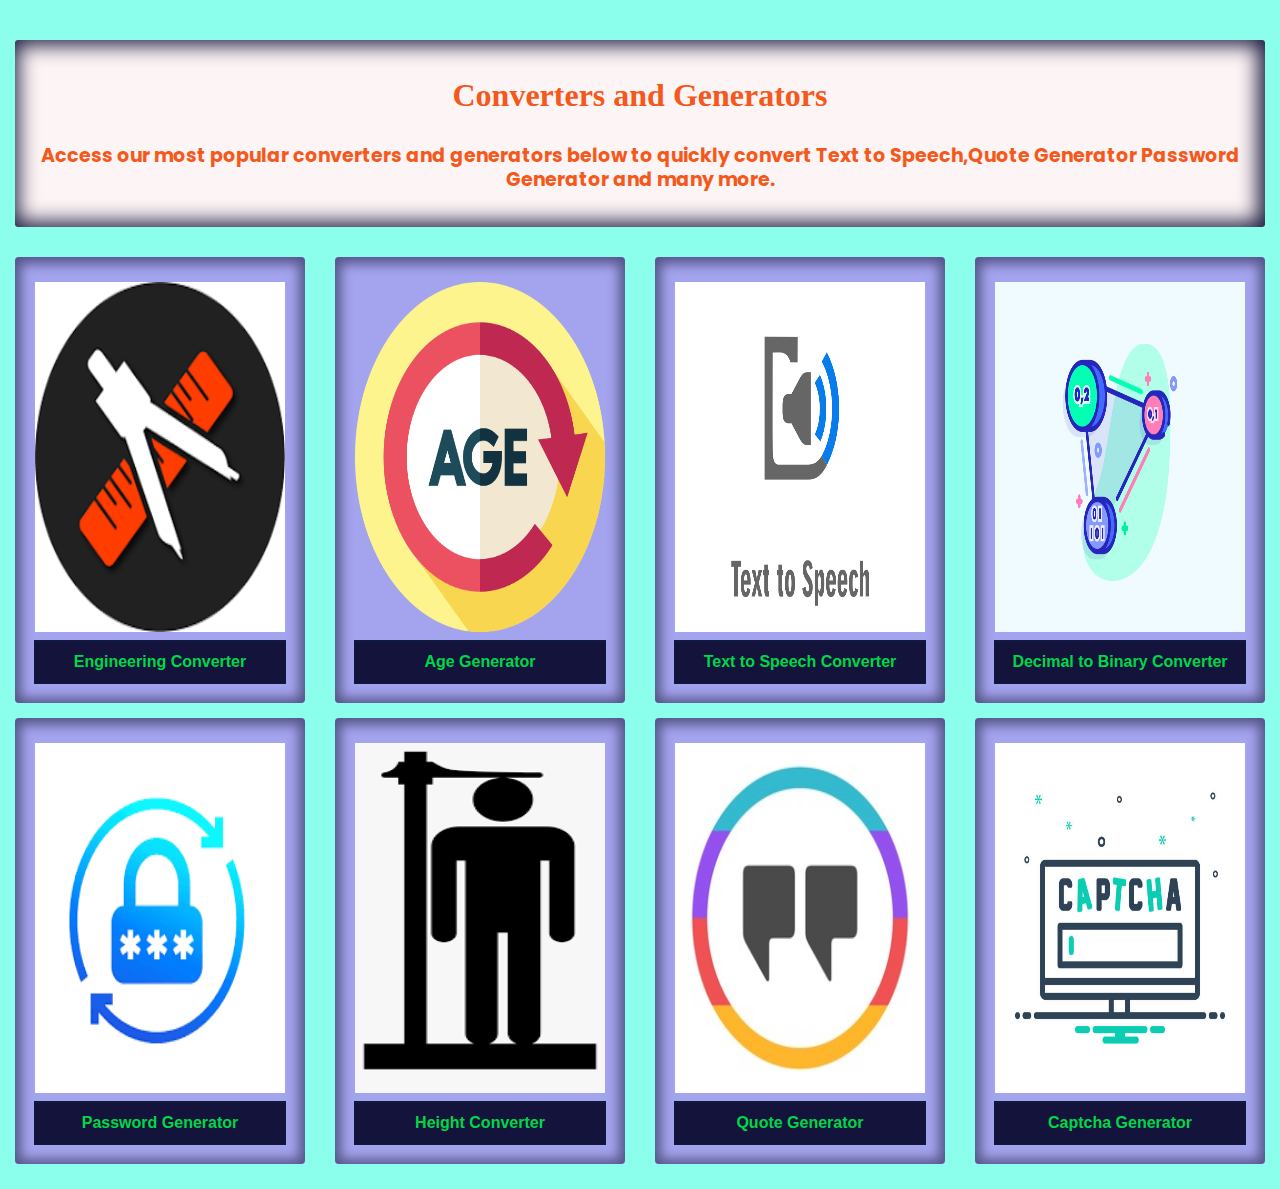
<file: index.html>
<!DOCTYPE html>
<html lang="en">
<head>
    <meta charset="UTF-8">
    <meta http-equiv="X-UA-Compatible" content="IE=edge">
    <meta name="viewport" content="width=device-width, initial-scale=1.0">
    <link rel="stylesheet" href="index.css">
    <link rel="stylesheet" href="./css_files/resume_templete_images.css" />
    <link rel="stylesheet" href="./css_files/style.css" />
  </head>
  <style>
    .n_cp img {
      height: 60px;
      width: 60px;
    }
  </style>
    <title>C and G</title>
</head>
<body>
    <!-- front_page  -->
    
  
      <!-- converter-generator selection  -->
      <section class="slideshow-container" id="Resume_img">
        <div class="mySlides_info">
          <h3>Converters and Generators</h3>
          <p class="myPara_info">
           Access our most popular converters and generators below to quickly convert Text to Speech,Quote Generator
            Password Generator and many more.
          </p>
        </div>
        <div class="mySlides">
            <div class="imagee">
              <img
                class="res_img"
                src="./images/engineeringpic1.png"
                id="r_img_01"
                target="_blank"
              />
              <button
                onclick="location.href = 'conv1.html'"
                id="r_img_btn_01"
                class="cl_h"
              >
                Engineering Converter
              </button>
            </div>
          </div>
          <div class="mySlides">
            <div class="imagee">
              <img
                class="res_img"
                src="./images/agepic.png"
                id="r_img_02"
               
              />
              <button
               
                class="cl_h"
                target="_blank"
                id="r_img_btn_02"
                onclick="location.href = 'conv2.html'"
              >
                Age Generator
              </button>
            </div>
          </div>
          <div class="mySlides">
            <div class="imagee">
              <img
                class="res_img"
                src="./images/textspeechpic.png"
                id="r_img_03"
              />
              <button
                onclick="location.href = 'conv3.html'"
                class="cl_h"
                id="r_img_btn_03"
                target="_blank"
              >
                Text to Speech Converter
              </button>
            </div>
          </div>
          <div class="mySlides">
            <div class="imagee">
              <img
                class="res_img"
                src="./images/decimalbinarypic.png"
                id="r_img_04"
              />
              <button
                class="cl_h"
                onclick="location.href = './conv4.html'"
              >
                Decimal to Binary Converter
              </button>
            </div>
          </div>
          <div class="mySlides">
            <div class="imagee">
              <img
                class="res_img"
                src="./images/passwordpic.png"
                id="r_img_04"
              />
              <button
                class="cl_h"
                onclick="location.href = './conv5.html'"
              >
                Password Generator
              </button>
            </div>
          </div>
          <div class="mySlides">
            <div class="imagee">
              <img
                class="res_img"
                src="./images/heightpic.png"
                id="r_img_04"
              />
              <button
                class="cl_h"
                onclick="location.href = './conv6.html'"
              >
                Height Converter
              </button>
            </div>
          </div>
          <div class="mySlides">
            <div class="imagee">
              <img
                class="res_img"
                src="./images/quotepic.jpg"
                id="r_img_04"
              />
              <button
                class="cl_h"
                onclick="location.href = './conv7.html'"
              >
                Quote Generator
              </button>
            </div>
          </div>
          <div class="mySlides">
            <div class="imagee">
              <img
                class="res_img"
                src="./images/captchapic.jpg"
                id="r_img_04"
              />
              <button
                class="cl_h"
                onclick="location.href = './conv8.html'"
              >
                Captcha Generator
              </button>
            </div>
          </div>
         
            
      </section>
</body>
<script src="./index.js"></script>
</html>
</file>
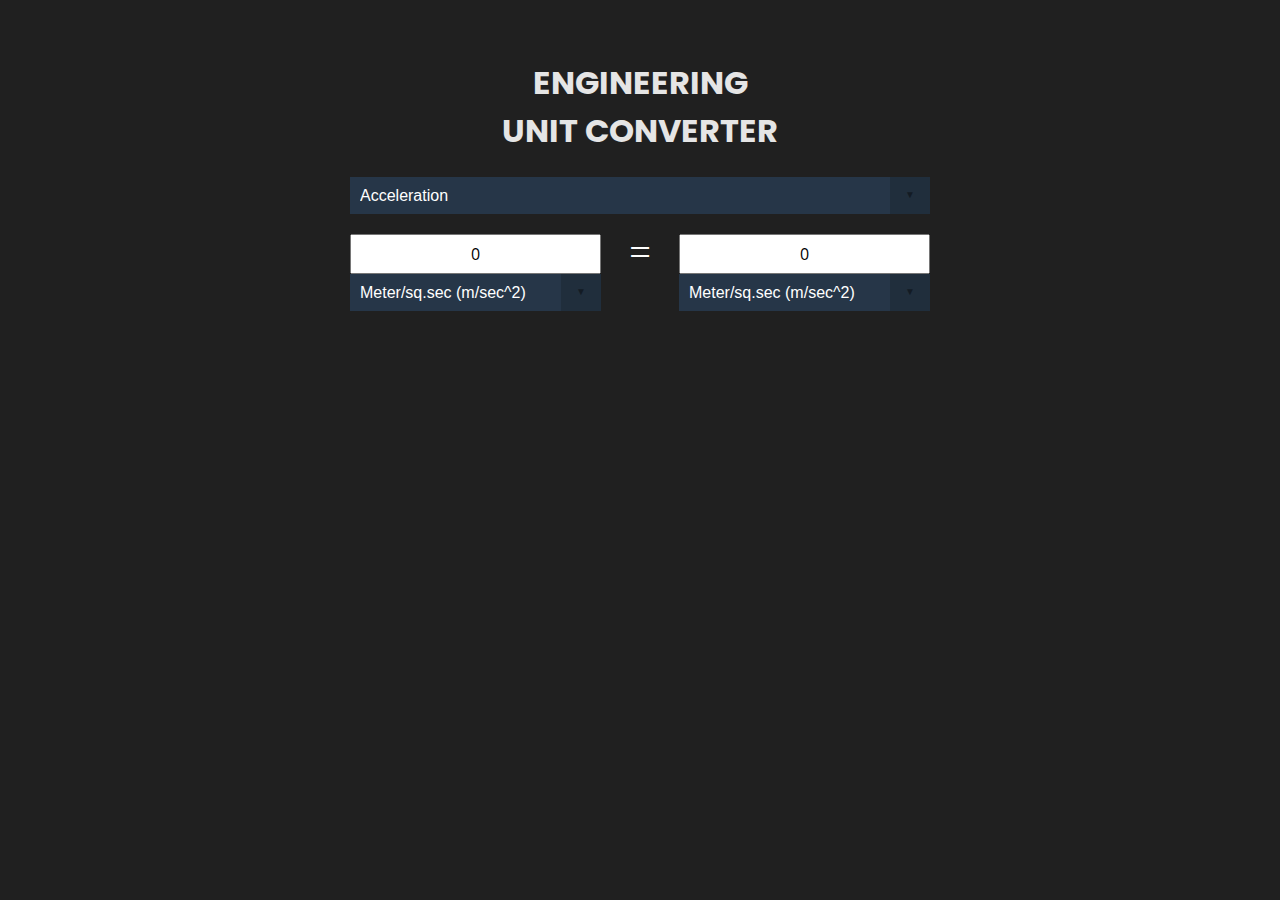
<file: conv1.html>
<!DOCTYPE html>
<html lang="en">
<head>
    <meta charset="UTF-8">
    <meta http-equiv="X-UA-Compatible" content="IE=edge">
    <meta name="viewport" content="width=device-width, initial-scale=1.0">
    <link rel="stylesheet" href="conv1.css">
    <link href="https://fonts.googleapis.com/css?family=Open+Sans:800|Poppins:700" rel="stylesheet">
</head>
<body>
<div class="converter-wrapper">
  <h1>ENGINEERING <br>UNIT CONVERTER</h1>

  <form name="property_form">
    <span>
      <select class="select-property" name="the_menu" size=1 onChange="UpdateUnitMenu(this, document.form_A.unit_menu); UpdateUnitMenu(this, document.form_B.unit_menu)">
      </select>
    </span>
  </form>

  <div class="converter-side-a">
    <form name="form_A" onSubmit="return false">
      <input type="text" class="numbersonly" name="unit_input" maxlength="20" value="0" onKeyUp="CalculateUnit(document.form_A, document.form_B)">
      <span>
        <select name="unit_menu" onChange="CalculateUnit(document.form_B, document.form_A)">
        </select>
      </span>
    </form>
  </div> <!-- /converter-side-a -->
  
 <div class="converter-equals">
   <p>=</p>
 </div> <!-- /converter-side-a -->

  <div class="converter-side-b">
    <form name="form_B" onSubmit="return false">
      <input type="text" class="numbersonly" name="unit_input" maxlength="20" value="0" onkeyup="CalculateUnit(document.form_B, document.form_A)">
      <span>
        <select name="unit_menu" onChange="CalculateUnit(document.form_A, document.form_B)">
        </select>
      </span>
    </form>
  </div> <!-- /converter-side-b -->
</div><!-- /converter-wrapper -->
</body>
<script src="conv1.js"></script>
</html>
</file>
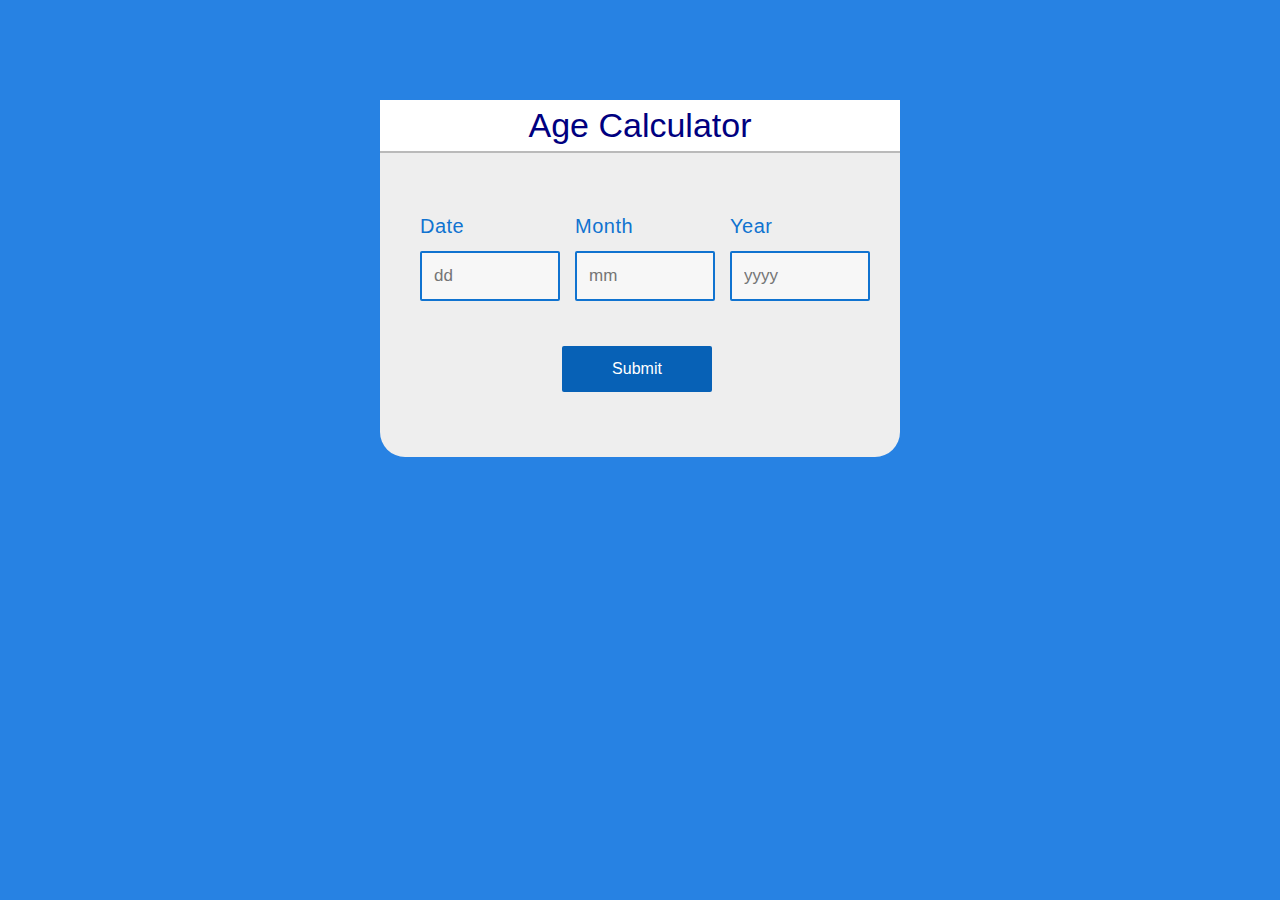
<file: conv2.html>
<!DOCTYPE html>
<html lang="en">
<head>
    <meta charset="UTF-8">
    <meta http-equiv="X-UA-Compatible" content="IE=edge">
    <meta name="viewport" content="width=device-width, initial-scale=1.0">
    <link rel="stylesheet" href="conv2.css">
    <title>Document</title>
</head>



<body>
    <div class="container">
        <form>
            <div class="base">
                <div class="enter"><h4>Age Calculator</h4></div>
                <div class="block">
                    <p class="title">Date</p>
                    <input
                        type="text"
                        name="date"
                        id="date"
                        placeholder="dd"
                        required="required"
                        minlength="1"
                        maxlength="2"
                    />
                </div>
                <div class="block">
                    <p class="title">Month</p>
                    <input
                        type="text"
                        name="month"
                        id="month"
                        placeholder="mm"
                        required="required"
                        minlength="1"
                        maxlength="2"
                    />
                </div>
                <div class="block">
                    <p class="title">Year</p>
                    <input
                        type="text"
                        name="year"
                        id="year"
                        placeholder="yyyy"
                        required="required"
                        minlength="4"
                        maxlength="4"
                    />
                </div>
            </div>
            <div class="base">
                <div class="enter">
                    <input
                        type="button"
                        name="submit"
                        value="Submit"
                        onclick="age()"
                    />
                </div>
            </div>
            <div id="age"></div>
        </form>
    </div>
</body>
<script src="conv2.js"></script>
</html>
</file>
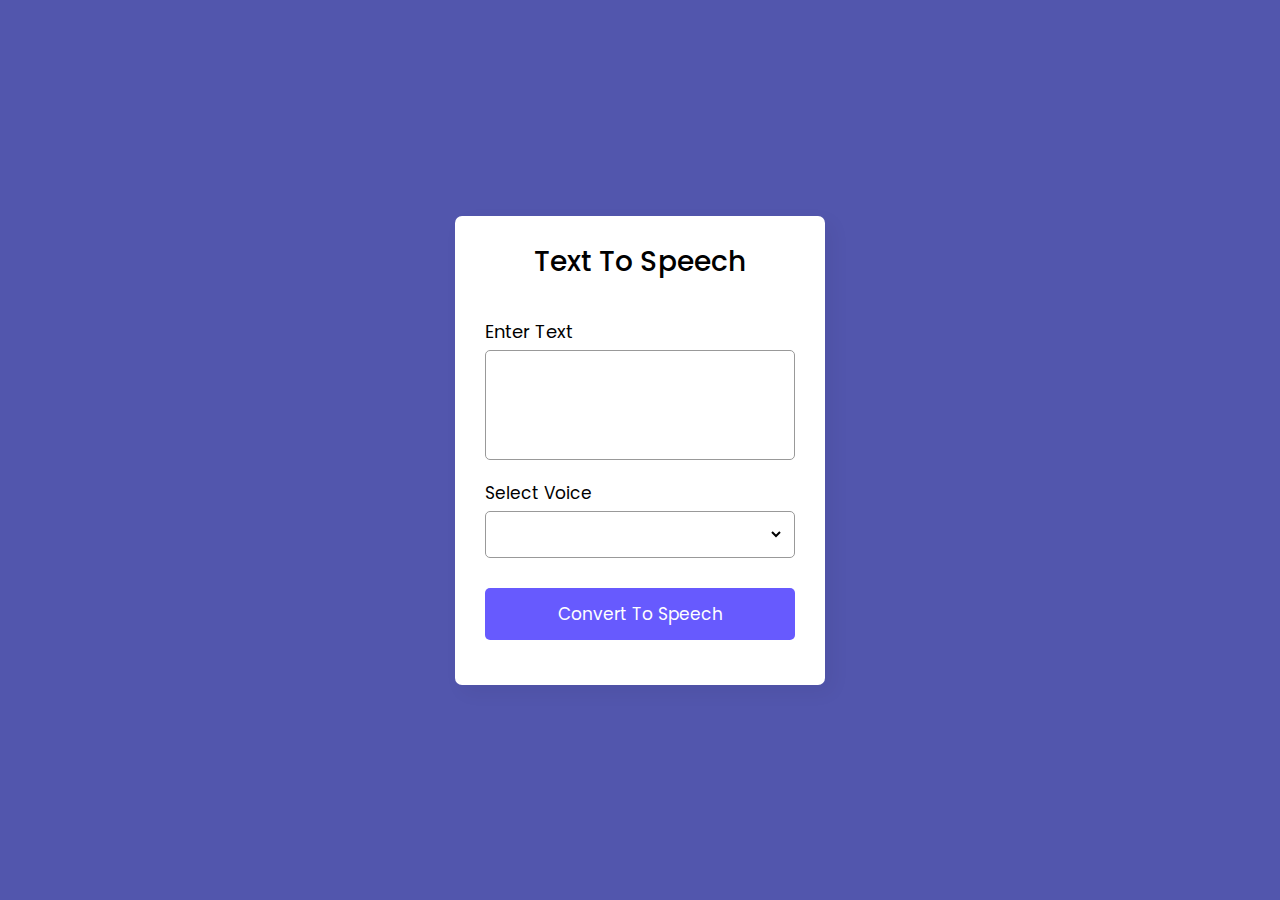
<file: conv3.html>
<!DOCTYPE html>
<!-- Coding By CodingNepal - youtube.com/codingnepal -->
<html lang="en" dir="ltr">
<head>
<meta charset="utf-8"> 
<title>Text To Speech in JavaScript | CodingNepal</title>
<link rel="stylesheet" href="conv3.css">
<meta name="viewport" content="width=device-width, initial-scale=1.0">
</head>
<body>
<div class="wrapper">
<header>Text To Speech</header>
<form action="#">
<div class="row">
<label>Enter Text</label>
<textarea></textarea>
</div>
<div class="row">
<label>Select Voice</label>
<div class="outer">
<select></select>
</div>
</div>
<button>Convert To Speech</button>
</form>
</div>
<script src="conv3.js"></script>
</body>

</html>
</file>
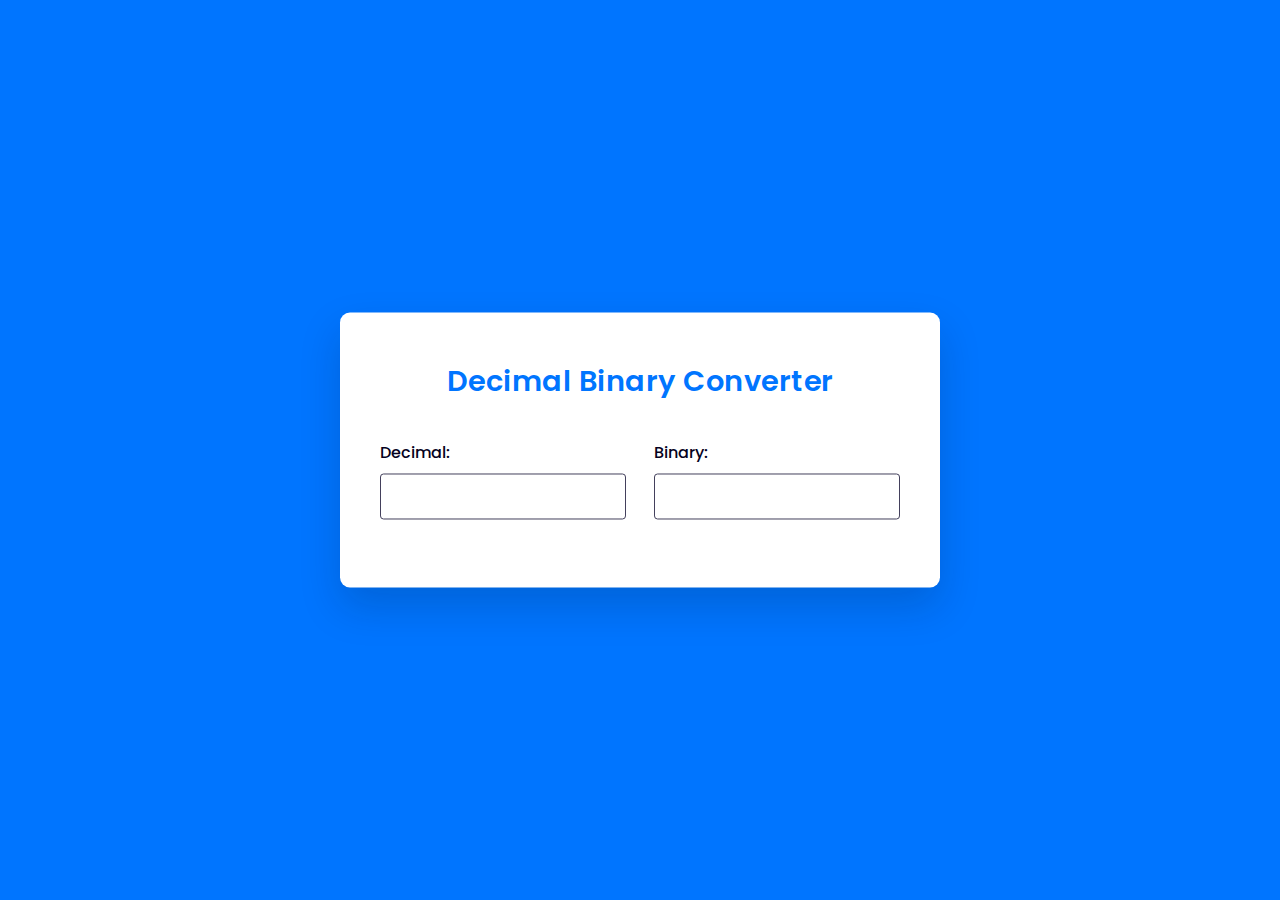
<file: conv4.html>
<!DOCTYPE html>
    <html lang="en">
      <head>
        <meta name="viewport" content="width=device-width, initial-scale=1.0" />
        <title>Decimal-Binary Converter</title>
        <!-- Google Fonts -->
        <link
          href="https://fonts.googleapis.com/css2?family=Poppins:wght@400;500&display=swap"
          rel="stylesheet"
        />
        <!-- Stylesheet -->
        <link rel="stylesheet" href="conv4.css" />
      </head>
      <body>
    
<div class="container">
    <h2>Decimal Binary Converter</h2>
    <div class="wrapper">
      <div class="input-wrapper">
        <label for="dec-inp">Decimal:</label>
        <input type="number" id="dec-inp" />
      </div>
      <div class="input-wrapper">
        <label for="bin-inp">Binary:</label>
        <input type="number" id="bin-inp" />
      </div>
    </div>
    <p id="error-msg"></p>
  </div>
  <!-- Script -->
  <script src="conv4.js"></script>
</body>
</html>
</file>
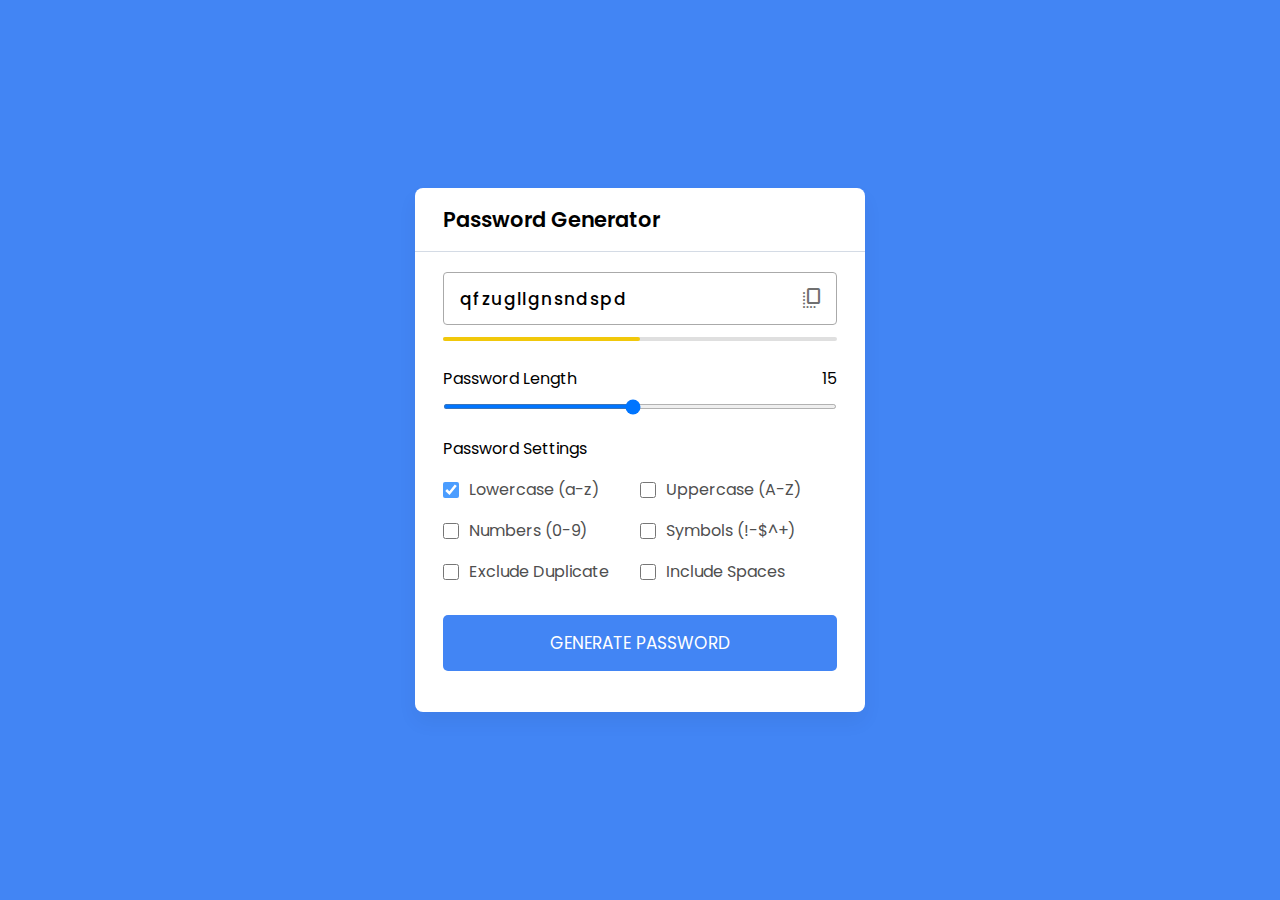
<file: conv5.html>
<!DOCTYPE html>
<!-- Coding By CodingNepal - youtube.com/codingnepal -->
<html lang="en" dir="ltr">
<head>
<meta charset="utf-8">
<title>Password Generator JavaScript | CodingNepal</title>
<link rel="stylesheet" href="conv5.css">
<meta name="viewport" content="width=device-width, initial-scale=1.0">
<!-- Google Icon Link for Icons -->
<link rel="stylesheet" href="https://fonts.googleapis.com/css2?family=Material+Symbols+Rounded:opsz,wght,FILL,GRAD@20..48,100..700,0..1,-50..200">
<script src="conv5.js" defer></script>
</head>
<body>
<div class="container">
<h2>Password Generator</h2>
<div class="wrapper">
<div class="input-box">
<input type="text" disabled>
<span class="material-symbols-rounded">copy_all</span>
</div>
<div class="pass-indicator"></div>
<div class="pass-length">
<div class="details">
<label class="title">Password Length</label>
<span></span>
</div>
<input type="range" min="1" max="30" value="15" step="1">
</div>
<div class="pass-settings">
<label class="title">Password Settings</label>
<ul class="options">
<li class="option">
<input type="checkbox" id="lowercase" checked>
<label for="lowercase">Lowercase (a-z)</label>
</li>
<li class="option">
<input type="checkbox" id="uppercase">
<label for="uppercase">Uppercase (A-Z)</label>
</li>
<li class="option">
<input type="checkbox" id="numbers">
<label for="numbers">Numbers (0-9)</label>
</li>
<li class="option">
<input type="checkbox" id="symbols">
<label for="symbols">Symbols (!-$^+)</label>
</li>
<li class="option">
<input type="checkbox" id="exc-duplicate">
<label for="exc-duplicate">Exclude Duplicate</label>
</li>
<li class="option">
<input type="checkbox" id="spaces">
<label for="spaces">Include Spaces</label>
</li>
</ul>
</div>
<button class="generate-btn">Generate Password</button>
</div>
</div>
</body>
</html>
</file>
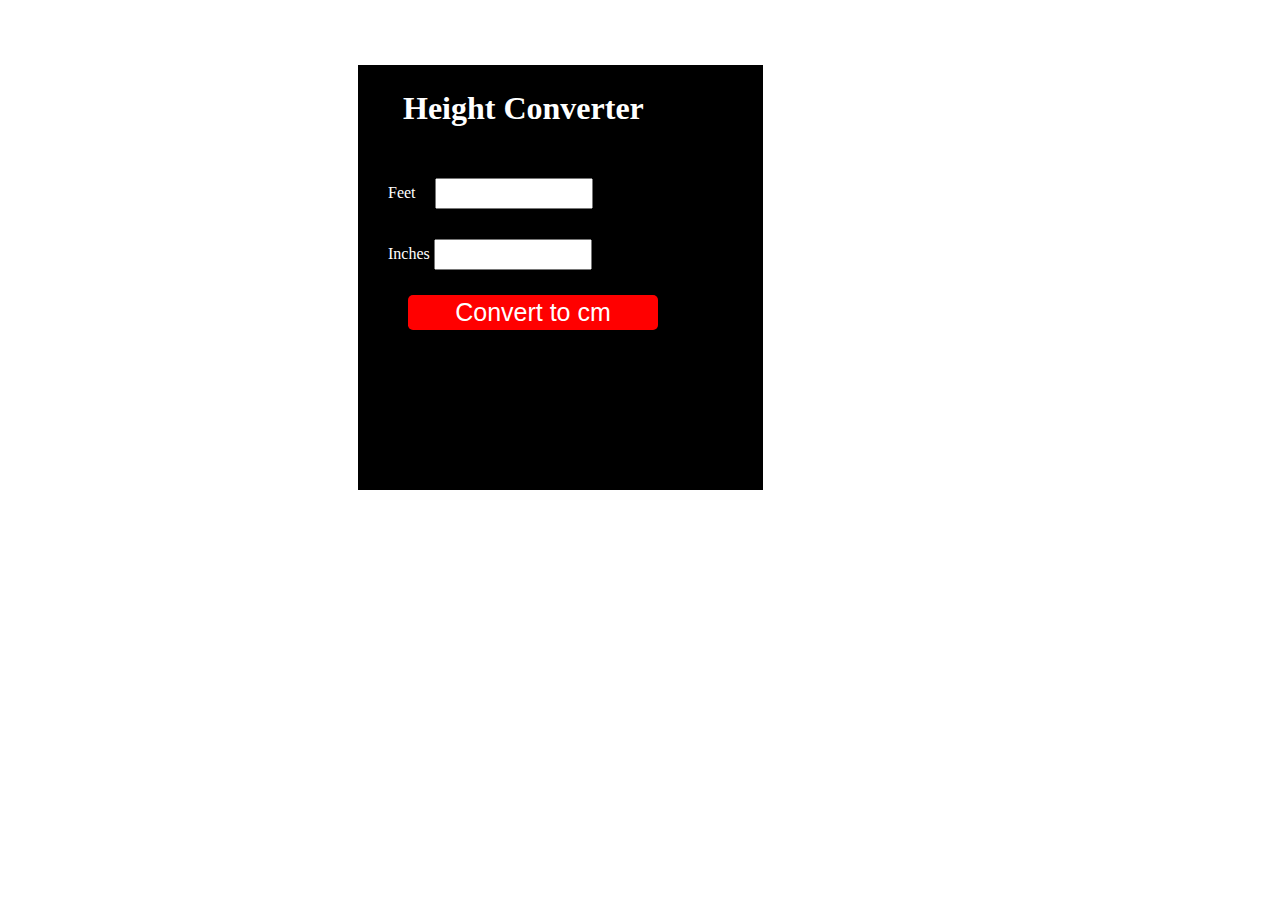
<file: conv6.html>
<!DOCTYPE html>
<html lang="en">
<head>
    <meta charset="UTF-8">
    <meta name="viewport" content="width=device-width, initial-scale=1.0">
    <meta http-equiv="X-UA-Compatible" content="ie=edge">
    <link rel="stylesheet" href="conv6.css">
    <title>Height Converter</title>
</head>
<body>
<div id="container">
<h1>Height Converter</h1>
Feet
<input type="text" id="feet" /> <br />
Inches
<input type="text" id="inches" /> <br />
<input type="submit" id="submit" value="Convert to cm" /> <br /><br />
<div id="result"></div>
</div>
<script src="conv6.js"></script>
</body>
</html>
</file>
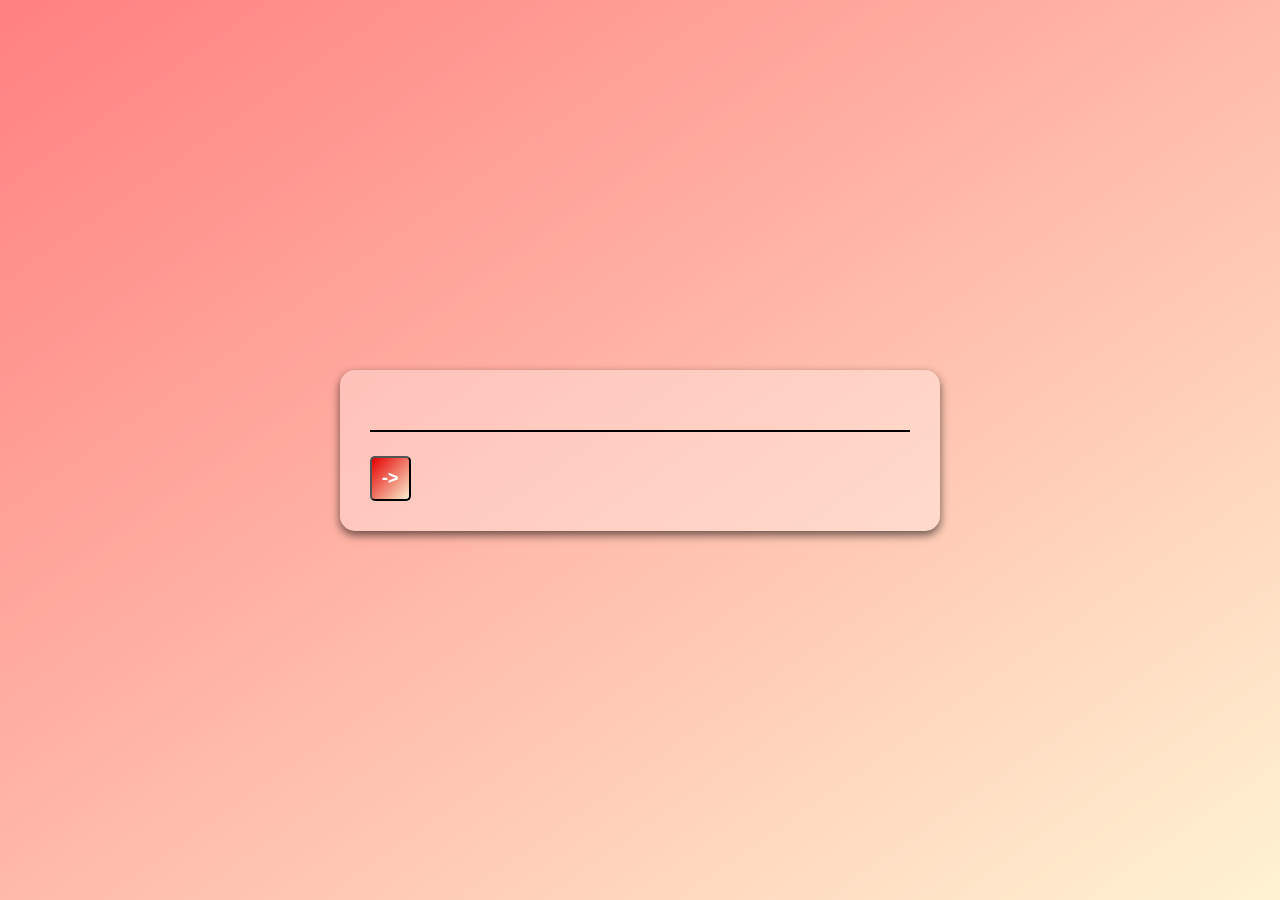
<file: conv7.html>
<!DOCTYPE html>
<html>
    <head>
        <!--META information-->
        <meta charset="UTF-8">
        <meta name="description" content="Random Quote Generator">
        <meta name="keywords" content="HTML,CSS,JavaScript, Quotes, API">
        <meta name="author" content="Neha Soni">
        <meta name="viewport" content="width=device-width, initial-scale=1.0">
        <!--End of META information-->

        <title>Random Quote Generator</title>

        <!--LINK CUSTOM CSS FILE-->
        <link rel="stylesheet" href="conv7.css">

        <!--FONTAWESOME CDN-->
        <link rel="stylesheet" href="https://cdnjs.cloudflare.com/ajax/libs/font-awesome/5.15.1/css/all.min.css" integrity="sha512-+4zCK9k+qNFUR5X+cKL9EIR+ZOhtIloNl9GIKS57V1MyNsYpYcUrUeQc9vNfzsWfV28IaLL3i96P9sdNyeRssA==" crossorigin="anonymous" />
    </head>
    <body>
        <!-- Quote Container -->
        <div class="container">
             <!-- Quote to be Displayed Here -->
            <h1>
            <i class="fas fa-quote-left"></i>
            <span class="quote" id="quote"></span>
            <i class="fas fa-quote-right"></i>
            </h1>
            <!-- Author to be Displayed Here -->
            <p class="author" id="author"></p>

            <hr/>
            <div class="buttons">
               <!--Button to tweet the quote -->
                
                <!--Add an onclick event on 'next quote' button. Upon the click of a button, a new random quote is generated-->
                <button class="next" onclick="getNewQuote()">-></button>
            </div>
        </div>

        <!--LINK CUSTOM JS FILE-->
        <script src="conv7.js"></script>
    </body>
</html>
</file>
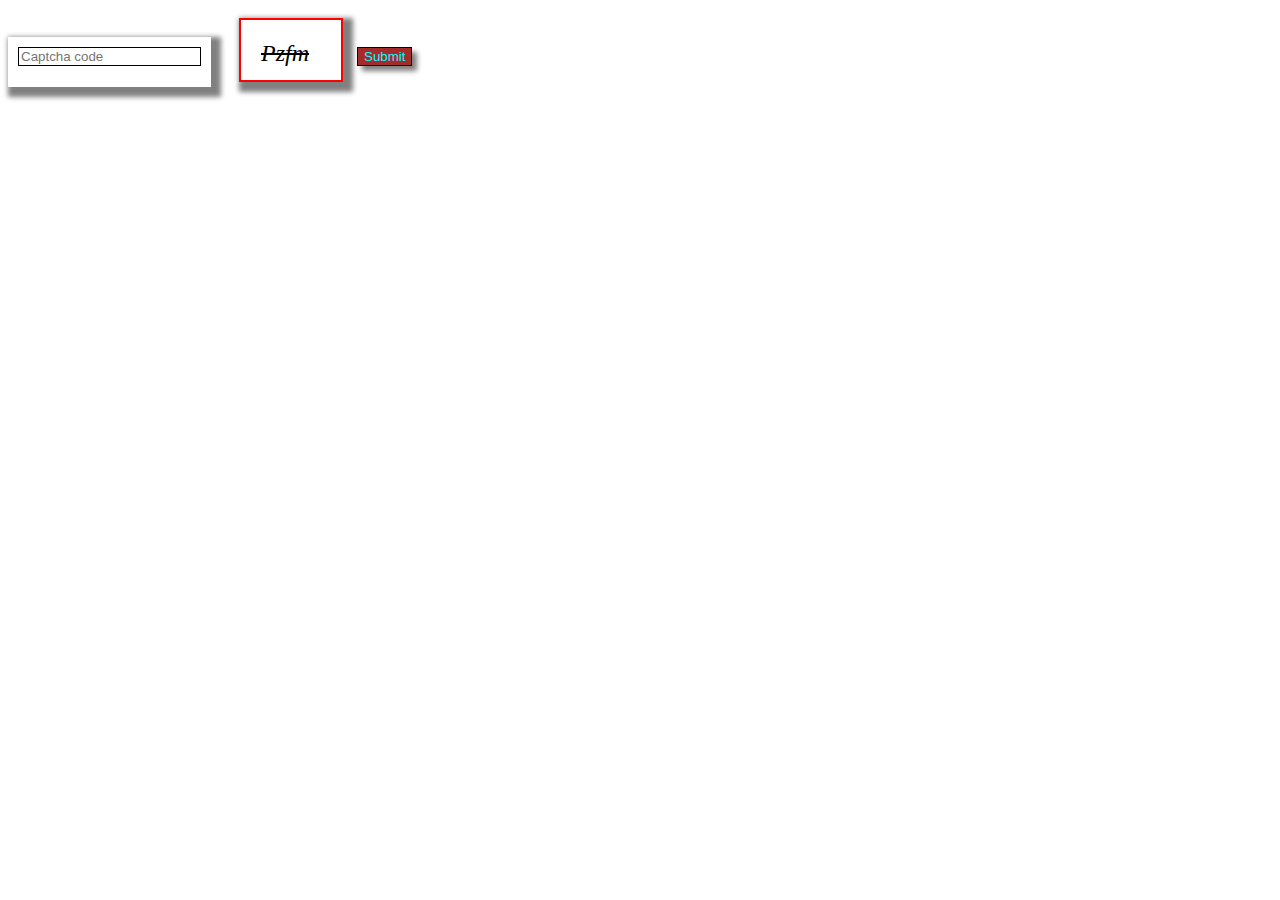
<file: conv8.html>
<!DOCTYPE html>
<html lang="en">
 
<head>
    <meta charset="UTF-8">
    <meta http-equiv="X-UA-Compatible" content="IE=edge">
    <meta name="viewport" content=
        "width=device-width, initial-scale=1.0">
    <link rel="stylesheet" href="conv8.css">
    <link rel="stylesheet" href=
"https://use.fontawesome.com/releases/v5.15.3/css/all.css"
        integrity=
"sha384-SZXxX4whJ79/gErwcOYf+zWLeJdY/qpuqC4cAa9rOGUstPomtqpuNWT9wdPEn2fk"
        crossorigin="anonymous">
    <script src="conv8.js"></script>
</head>
 
<body onload="generate()">
    <div id="user-input" class="inline">
        <input type="text" id="submit"
            placeholder="Captcha code" />
    </div>
 
    <div class="inline" onclick="generate()">
        <i class="fas fa-sync"></i>
    </div>
 
    <div id="image" class="inline" selectable="False">
    </div>
    <input type="submit" id="btn" onclick="printmsg()" />
 
    <p id="key"></p>
 
 
 
 
</body>
 
</html>
</file>
<file: index.css>
@import url("https://fonts.googleapis.com/css2?family=Anton&family=Bebas+Neue&family=Kanit:wght@400;500;600;800;900&family=Poppins:wght@200;300;400;500;600&display=swap");

body {
  background-color: white;
  margin: 0;
  padding: 0;
  font-family: chivo, helvetica neue, sans-serif;
}
html {
  scroll-behavior: smooth;
}
.hamburger,
.cros_ic,
.login_btn {
  display: none;
}

.front_page,
.bg_img,
.container,
.main_div1,
.main_div1 h1,
.front_info,
.front_image,
.lead,
.btn_gs {
  display: flex;
  align-content: center;
  align-items: center;
  justify-content: center;
}
.front_page {
  height: 100%;
  color: white;
  flex-direction: column;
}
.menu_icons {
  color: rgb(0, 0, 0);
}
.logo_text {
  font-size: 24px;
  height: 26px;
  font-weight: 500;
}
.bg_img {
  background: linear-gradient(rgba(0, 0, 0, 0.6), rgba(0, 0, 0, 0.4)),
    url(./High_resolution_wallpaper_background_ID_77701662885.jpg);
  height: 100vh;
  width: 100%;
  color: white;
  background-repeat: no-repeat;
  background-size: cover;
}
.container {
  width: 90%;
  flex-direction: column;
  position: relative;
  text-align: center;
  background-color: (0, 0, 0, 0.6);
  padding: 20px;
  margin-top: -50px;
}
.main_div1 {
  flex-direction: row;
  align-content: flex-start;
  width: fit-content;
  margin-bottom: 15px;
  padding: 20px 10px 30px 10px;
  border-radius: 6px;
  background-color: rgb(255 255 255 / 30%);
  font-weight: 700;
  height: 509px;
}
.main_div1 h1 {
  font-size: 32px;
  line-height: 34px;
  margin-bottom: 1px;
  flex-wrap: wrap;
}
.main_div1 h1 span {
  margin: 0px 9px;
  color: #4c4c4c;
}
.front_info,
.front_image {
  flex-direction: column;
  width: 50%;
}
.front_image img {
  display: flex;
  margin-top: 25px;
  height: 300px;
}
.lead {
  width: 90%;
  flex-wrap: wrap;
  justify-content: flex-start;
  font-size: 19px;
  margin-bottom: 15px;
  line-height: 24px;
  color: black;
}
.btn_gs {
  width: 165px;
  text-decoration: none;
  background-color: #e8065f;
  box-shadow: 0px 0px 4px black;
  color: white;
  font-size: 15px;
  height: 43px;
  border-radius: 3px;
}

#r_img_04:hover,
#r_img_05:hover {
  opacity: 1;
  display: block;
  height: 350px;
  width: 250px;
  transition: 0.5s ease;
  backface-visibility: hidden;
}
#r_img_05 .middle {
  top: 75%;
  right: 25%;
}

.mySlides:hover #r_img_05 {
  opacity: 0.3;
}

.mySlides:hover .middle,
.mySlides:hover .middle_01 {
  opacity: 1;
}

.text {
  background-color: #04aa6d;
  color: white;
  font-size: 16px;
  padding: 16px 32px;
}
@media screen and (max-width: 710px) {
  .menu {
    position: absolute;
    transform: translateX(-100%);
    transition: 0.9s;
    top: 72px;
    right: 70px;
    display: flex;
    left: -72px;
    bottom: 0;
    z-index: 99;
    list-style: none;
    padding-top: 4rem;
    background: #031d28;
    flex-direction: column;
  }
  .menuItem {
    margin-left: 0px;
    width: 248px;
    height: 50px;
    display: flex;
    color: white;
    margin-bottom: 12px;
    /* background: linear-gradient(to right, #ee7724, #d8363a, #dd3675, #b44593); */
    background: #727272;
    margin-bottom: 25px;
    font-family: sans-serif;
    font-weight: 600;
    flex-wrap: wrap;
    justify-content: center;
    align-items: center;
    align-content: center;
    border-radius: 3px;
  }
  .hamburger {
    display: flex;
    align-items: center;
    align-content: stretch;
    justify-content: flex-start;
    cursor: pointer;
    color: black;
    height: 35px;
    font-size: 33px;
    width: 35px;
  }
}
@media screen and (max-width: 480px) {
  body {
    margin: 0px;
  }
  .logo {
    font-size: 30px;
  }
  .logo_text {
    display: flex;
    margin-left: -169px;
  }

  .main_div1 {
    height: 703px;
    flex-direction: column;
  }
  .front_image img {
    display: flex !important;
  }
  .front_info {
    width: 100%;
  }
  .n_cp {
    width: 100%;
    display: flex;
    align-items: center;
    justify-content: space-between;
    align-content: center;
  }
  .login_btn {
    display: flex;
    margin-right: 10px;
  }

  .cros_ic {
    display: none;
    color: black;
    height: 35px;
    font-size: 33px;
    width: 35px;
  }
  .slideshow-container {
    justify-content: center;
    cursor: pointer;
  }
  .showMenu {
    margin-right: 0px;
    background: #e0dfe1;
    display: flex;
    transform: translateX(70px);
    transition: 0.9s;
    flex-direction: column;
    top: 72px;
    right: 70px;
    left: -72px;
    align-items: center;
  }
  .closeIcon {
    display: none;
  }
  .main_div1 h1 {
    font-size: 32px;
    margin-bottom: 10px;
    width: 316px;
    text-transform: capitalize;
  }

  .btn_gs {
    display: flex;
    align-items: center;
    justify-content: center;
    align-content: center;
    line-height: 22px;
    font-size: 18px;
    padding: 6px 20px;
    border-radius: 8px;
    text-align: center;
    background-color: #e8065f;
    box-shadow: 0px 0px 4px black;
    border: none;
    outline: none;
  }
  .ab_footer p {
    font-size: 19px;
    text-align: center;
    font-weight: 500;
  }
}
@media screen and (max-width: 420px) {
  #r_img_05 .middle {
    top: 80%;
    left: 35%;
  }
  .logo_text {
    margin-left: -111px !important;
  }
  .main_div1 {
    height: 680px;
    flex-direction: column;
  }
  .main_div1 img {
    display: flex;
    margin-top: 25px;
    height: 300px;
  }
}
</file>
<file: css_files/resume_templete_images.css>
h1 {
    font-size: 24px;
    font-family: Arial, Helvetica, sans-serif;
  }
  
  .mySlides {
    margin-top: 15px;
  }
  .mySlides_info {
    background-color:#FDF4F5;
    color: rgb(245, 88, 27);
    text-align: center;
    margin: 15px;
    font-size: 32px;
    line-height: 34px;
    padding: 6px;
    font-weight: 700;
    border-radius: 3px;
    max-width: 100%;
    box-shadow: inset -2px 0px 20px 5px #1a1a3f;
    font-family: 'Noto Serif', serif;
  }
  .mySlides_info h3 {
    font-size: 32px;
    margin-bottom: 22px;
  }
  .mySlides_info p {
    font-size: 19px;
    line-height: 24px;
    padding: 10px;
  }
  .res_img {
    vertical-align: middle;
    height: 350px;
    width: 250px;
  }
  
  .slideshow-container {
    width: 100%;
    background-color: #8bffec;
    position: relative;
    margin: auto;
    display: flex;
    height: 100%;
    padding: 25px 0px;
    flex-flow: row wrap;
    place-content: center space-around;
    align-items: center;
  }
  .imagee {
    display: flex;
    justify-content: center;
    align-items: center;
    padding: 25px 20px 20px 20px;
    background-color: #a4a4ee;
    border-radius: 4px;
    flex-direction: column;
    box-shadow: inset 0px 1px 12px 6px #56568b;
  }
  .imagee h4 {
    opacity: 0;
  }
  .imagee:hover {
    opacity: 1;
  }
  .cl_h {
    width: 250px;
    height: 42px;
    margin-top: 9px;
    box-shadow: inset 0px 1px 1px 0px #1a1a3f;
    background-color: #13133b;
    outline: 1px solid rgb(9 27 64);
    color: #00d748;
    font-weight: 600;
    font-size: 16px;
    border: none;
    cursor: pointer;
  }
  .cl_h:hover {
    outline: 1px solid white;
  }

  .myPara_info{
    font-family: 'Poppins', sans-serif;
  }
</file>
<file: css_files/style.css>
.nav_container {
    display: flex;
    height: 74px;
    align-items: center;
    box-shadow: -5px 0px 5px black;
    width: 100%;
  }
  .n_cp {
    width: 100%;
    display: flex;
    align-items: center;
    align-content: center;
    text-align: center;
  }
  .logo {
    margin-left: 15px;
    display: flex;
    font-family: "Poppins", sans-serif;
    font-size: 39px;
    font-weight: 600;
  }
  i {
    display: none;
  }
  
  .menu {
    display: flex;
    margin-right: 15px;
  }
  .menuItem {
    display: flex;
    margin-left: 27px;
    color: #1a1a1a;
    font-weight: 600;
    text-decoration: none;
    font-family: chivo, helvetica neue, sans-serif;
  }
  
  .row {
    display: flex;
  }
  
  #cv-template {
    display: none;
  }
  .btn_gs:hover {
    background-color: #ff3b88;
  }
  
  .background {
    background-color: rgb(58, 58, 58);
  }
  
  .background_01 {
    color: black;
    background-color: rgb(253, 253, 253);
  }
  #fbT,
  #instaT,
  #linkedT {
    text-decoration: none;
    color: #2aacea;
  }
  
  .ab_footer {
    display: flex;
    align-items: center;
    width: 100%;
    height: 60px;
    justify-content: center;
    background-color: #ffffff;
    color: black;
  }
  
  .s_text,
  .p_text {
    text-decoration: none;
    color: white;
  }
  
  .lead {
    display: flex;
    width: 90%;
    flex-wrap: wrap;
    justify-content: flex-start;
    align-content: center;
    font-size: 18px;
    margin-bottom: 15px;
    color: #013703;
  }
</file>
<file: conv1.css>
body {
    padding-top: 20px;
    background-color: #202020;
  }
  
  h1 {
    color: #E5E5E5;
    font-family: 'Poppins', sans-serif;
    letter-spacing: 
    font-weight: 700;
  }
  
  .converter-wrapper {
    margin: 0 auto;
    width: 100%;
    max-width: 600px;
    text-align: center;
    padding: 10px;
    box-sizing: border-box;
  }
  
  .converter-wrapper input {
    font-family: 'Open Sans', sans-serif;
    font-size: 1em;
    width: 100%;
    text-align: center;
    margin-top: 10px;
    height: 40px;
    box-sizing: border-box;
  }
  
  .converter-wrapper span {
    position: relative;
    display: inline-block;
    vertical-align: middle;
    width: 100%;
  }
  
  .converter-wrapper span select {
    background-color: #263648;
    color: #fff;
    font-size: inherit;
    padding: 10px;
    width: 100%;
    border: 0;
    margin: 0;
    border-radius: 0px;
    text-indent: 0.01px;
    text-overflow: '';
    -webkit-appearance: none; /* hide default arrow in chrome OSX */
  }
  
  .converter-wrapper span::before,
  .converter-wrapper span::after {
    content: "";
    position: absolute;
    pointer-events: none;
  }
  
  .converter-wrapper span::after { /*  Custom dropdown arrow */
    content: "\25BC";
    height: 1em;
    font-size: .625em;
    line-height: 1;
    right: 1.5em;
    top: 50%;
    margin-top: -.5em;
    color: #131B24;
  }
  
  .converter-wrapper span::before { /*  Custom dropdown arrow cover */
    width: 2.5em;
    right: 0;
    top: 0;
    bottom: 0;
    border-radius: 0;
    background-color: #202E3C;
  }
  
  .converter-side-a,
  .converter-side-b {
    float: left;
    margin-top: 10px;
    box-sizing: border-box;
    width: 45%;
  }
  
  .converter-equals {
    float: left;
    box-sizing: border-box;
    width: 10%;
    color: #FFF;
    font-size: 2.4em;
    line-height: 0;
    text-align: center;
  }
  
  .converter-side-a {
    padding-right: 10px;
  }
  
  .converter-side-b {
    padding-left: 10px;
  }
</file>
<file: conv2.css>
body {
    font-family: Arial, Helvetica, sans-serif;
    background-color: #2782e3;
    font-size: 15px;
    line-height: 1.5;
    padding: 0;
    margin: 0;
}
* {
    box-sizing: border-box;
}
.container {
    width: 520px;
    height: auto;
    margin: 100px auto;
    background-color: #eee;
    border-radius: 25px;
}
.base {
    width: 100%;
    margin: 0;
    overflow: hidden;
    display: block;
    float: none;
}
.block {
    width: 135px;
    padding: 5px 20px;
    margin-left: 20px;
    display: inline-block;
    float: left;
}
.base h4 {
    font-size: 26px;
    text-align: center;
    font-family: sans-serif;
    font-weight: normal;
    margin-top: 0px;
    box-shadow: 0px 2px #bababa;
    background: white;
    font-size: 34px;
    color: navy;
}
.title {
    font-size: 20px;
    text-align: left;
    font-family: sans-serif;
    font-weight: normal;
    line-height: 0.5;
    letter-spacing: 0.5px;
    word-spacing: 2.7px;
    color: #1073d0;
}
input[type="text"] {
    width: 140px;
    margin: auto;
    outline: none;
    min-height: 50px;
    border: 2px solid #1073d0;
    padding: 12px;
    background-color: #f7f7f7;
    border-radius: 2px;
    color: #1073d0;
    font-size: 17px;
}
input[type="text"]:focus {
    background-color: #ffffff;
    border: 2px solid orange;
    outline: none;
}
input[type="button"] {
    width: 150px;
    margin-left: 35%;
    margin-top: 40px;
    outline: none;
    border: none;
    border-radius: 2px;
    background-color: #0761b6;
    color: #ffffff;
    padding: 14px 16px;
    text-align: center;
    font-size: 16px;
}
input[type="button"]:hover {
    background-color: #003669;
}
#age {
    display: block;
    margin: 10px;
    margin-top: 35px;
    padding: 10px;
    padding-bottom: 20px;
    overflow: hidden;
    font-family: verdana;
    font-size: 23px;
    font-weight: normal;
    line-height: 1.5;
    word-spacing: 2.7px;
    color: navy;
}
</file>
<file: conv3.css>
/* Import Google Font - Poppins */
@import url('https://fonts.googleapis.com/css2?family=Poppins:wght@400;500;600;700&display=swap');
*{
margin: 0;
padding: 0;
box-sizing: border-box;
font-family: 'Poppins', sans-serif;
}
body{
display: flex;
align-items: center;
justify-content: center;
min-height: 100vh;
background: #5256AD;
}
::selection{
color: #fff;
background: #5256AD;
}
.wrapper{
width: 370px;
padding: 25px 30px;
border-radius: 7px;
background: #fff;
box-shadow: 7px 7px 20px rgba(0,0,0,0.05);
}
.wrapper header{
font-size: 28px;
font-weight: 500;
text-align: center;
}
.wrapper form{
margin: 35px 0 20px;
}
form .row{
display: flex;
margin-bottom: 20px;
flex-direction: column;
}
form .row label{
font-size: 18px;
margin-bottom: 5px;
}
form .row:nth-child(2) label{
font-size: 17px;
}
form :where(textarea, select, button){
outline: none;
width: 100%;
height: 100%;
border: none;
border-radius: 5px;
}
form .row textarea{
resize: none;
height: 110px;
font-size: 15px;
padding: 8px 10px;
border: 1px solid #999;
}
form .row textarea::-webkit-scrollbar{
width: 0px;
}
form .row .outer{
height: 47px;
display: flex;
padding: 0 10px;
align-items: center;
border-radius: 5px;
justify-content: center;
border: 1px solid #999;
}
form .row select{
font-size: 14px;
background: none;
}
form .row select::-webkit-scrollbar{
width: 8px;
}
form .row select::-webkit-scrollbar-track{
background: #fff;
}
form .row select::-webkit-scrollbar-thumb{
background: #888;
border-radius: 8px;
border-right: 2px solid #ffffff;
}
form button{
height: 52px;
color: #fff;
font-size: 17px;
cursor: pointer;
margin-top: 10px;
background: #675AFE;
transition: 0.3s ease;
}
form button:hover{
background: #4534fe;
}
@media(max-width: 400px){
.wrapper{
max-width: 345px;
width: 100%;
}
}
</file>
<file: conv4.css>
* {
    padding: 0;
    margin: 0;
    box-sizing: border-box;
    font-family: "Poppins", sans-serif;
  }
  body {
    background-color: #0075ff;
  }
  .container {
    background-color: #ffffff;
    width: 80vmin;
    max-width: 37.5em;
    padding: 3em 2.5em;
    position: absolute;
    transform: translate(-50%, -50%);
    top: 50%;
    left: 50%;
    border-radius: 0.62em;
    box-shadow: 0 1.2em 2.5em rgba(0, 21, 44, 0.18);
  }
  h2 {
    font-size: 1.8em;
    color: #0075ff;
    text-align: center;
    font-weight: 600;
    letter-spacing: 0.5px;
    margin-bottom: 1.3em;
  }
  .wrapper {
    display: flex;
    justify-content: space-between;
    gap: 1.8em;
  }
  label {
    display: block;
    margin-bottom: 0.5em;
    font-weight: 500;
    color: #050121;
  }
  input {
    position: relative;
    font-size: 1.1em;
    width: 100%;
    padding: 0.5em;
    border-radius: 0.2em;
    border: 1.5px solid #43405c;
    color: #43405c;
    outline: none;
  }
  input:focus {
    border-color: #0075ff;
  }
  #error-msg {
    text-align: center;
    margin-top: 1.25em;
    color: #ff4362;
  }
</file>
<file: conv5.css>
/* Import Google font - Poppins */
@import url('https://fonts.googleapis.com/css2?family=Poppins:wght@400;500;600&display=swap');
*{
margin: 0;
padding: 0;
box-sizing: border-box;
font-family: 'Poppins', sans-serif;
}
body{
display: flex;
align-items: center;
justify-content: center;
min-height: 100vh;
background: #4285F4;
}
.container{
width: 450px;
background: #fff;
border-radius: 8px;
box-shadow: 0 10px 20px rgba(0,0,0,0.05);
}
.container h2{
font-weight: 600;
font-size: 1.31rem;
padding: 1rem 1.75rem;
border-bottom: 1px solid #d4dbe5;
}
.wrapper{
margin: 1.25rem 1.75rem;
}
.wrapper .input-box{
position: relative;
}
.input-box input{
width: 100%;
height: 53px;
color: #000;
background: none;
font-size: 1.06rem;
font-weight: 500;
border-radius: 4px;
letter-spacing: 1.4px;
border: 1px solid #aaa;
padding: 0 2.85rem 0 1rem;
}
.input-box span{
position: absolute;
right: 13px;
cursor: pointer;
line-height: 53px;
color: #707070;
}
.input-box span:hover{
color: #4285F4!important;
}
.wrapper .pass-indicator{
width: 100%;
height: 4px;
position: relative;
background: #dfdfdf;
margin-top: 0.75rem;
border-radius: 25px;
}
.pass-indicator::before{
position: absolute;
content: "";
height: 100%;
width: 50%;
border-radius: inherit;
transition: width 0.3s ease;
}
.pass-indicator#weak::before{
width: 20%;
background: #E64A4A;
}
.pass-indicator#medium::before{
width: 50%;
background: #f1c80b;
}
.pass-indicator#strong::before{
width: 100%;
background: #4285F4;
}
.wrapper .pass-length{
margin: 1.56rem 0 1.25rem;
}
.pass-length .details{
display: flex;
justify-content: space-between;
}
.pass-length input{
width: 100%;
height: 5px;
}
.pass-settings .options{
display: flex;
list-style: none;
flex-wrap: wrap;
margin-top: 1rem;
}
.pass-settings .options .option{
display: flex;
align-items: center;
margin-bottom: 1rem;
width: calc(100% / 2);
}
.options .option:first-child{
pointer-events: none;
}
.options .option:first-child input{
opacity: 0.7;
}
.options .option input{
height: 16px;
width: 16px;
cursor: pointer;
}
.options .option label{
cursor: pointer;
color: #4f4f4f;
padding-left: 0.63rem;
}
.wrapper .generate-btn{
width: 100%;
color: #fff;
border: none;
outline: none;
cursor: pointer;
background: #4285F4;
font-size: 1.06rem;
padding: 0.94rem 0;
border-radius: 5px;
text-transform: uppercase;
margin: 0.94rem 0 1.3rem;
}
</file>
<file: conv6.css>
#container {
    width: 375px;
    height: 425px;
    margin-left: 350px;
    margin-top: 65px;
    background-color: #000;
    padding-left: 30px;
    color: #fff;
    }
    #feet {
    width: 150px;
    height: 25px;
    margin-top: 30px;
    margin-left: 15px;
    }
    #inches {
    width: 150px;
    height: 25px;
    margin-top: 30px;
    }
    #result {
    font-size: 35px;
    margin-left: 60px;
    color: yellow;
    }
    #submit {
    width: 250px;
    height: 35px;
    margin-left: 20px;
    margin-top: 25px;
    border-radius: 5px;
    border-style: none;
    background-color: red;
    color: #fff;
    font-size: 25px;
    }
    h1 {
    padding-left: 15px;
    padding-top: 25px;
    }
</file>
<file: conv7.css>
*{
    margin:0;
    padding:0;
    box-sizing: border-box;
}

body{
    min-height:100vh;
    transition: 0.5s;
    transition-timing-function: ease-in;
    background-image: linear-gradient(to right bottom, rgb(255, 128, 128), #ffedbca8);
    display: flex;
    align-items: center;
    justify-content: center;

}

.container
{
    display: flex;
    flex-direction: column;
    align-items: center;
    padding: 30px;
    box-shadow: 0 4px 10px rgba(0, 0, 0, 0.6);
    border-radius: 15px;
    width: 600px;
    background-color: rgba(255, 255, 255, 0.3);
    margin: 10px;

}
.fa-quote-left, .fa-quote-right {
    font-size: 35px;
    color: rgb(179, 0, 0);
}
.quote
{
    text-align: center;
    font-size: 40px;
    font-weight: bold;
}
.author 
{

    margin:10px;
    text-align: right;
    font-size: 25px;
    font-style: italic;
    font-family: cursive;
}
hr {
    margin: 10px 0;
    width: 100%;
    border: 1px solid black;
    background-color: black;
}
.buttons {
    width: 100%;
    display: flex;
    justify-content: space-between;
    align-items: center;
    margin-top: 9px;
}
.twitter
{
    border:1px solid rgb(102, 179, 255);
    border-radius: 4px;
    background-color: rgb(102, 179, 255);
    color: white;
    text-align: center;
    font-size: 1.8em;
    width: 60px;
    height: 35px;
    line-height: 40px;
}
.next
{
    font-size:18px;
    border-radius: 5px;
    cursor:pointer;
    padding: 10px;
    margin-top: 5px;
    font-weight: bold;
    color: white;
    background-image: linear-gradient(to right bottom, rgb(230, 0, 0), #ffedbca8);
}
.container:hover
{
    box-shadow: 0 10px 10px rgb(230, 0, 0);
}
</file>
<file: conv8.css>
#image{
    margin-top: 10px;
    box-shadow: 5px 5px 5px 5px gray;
    width: 60px;;
    padding: 20px;
    font-weight: 400;
    padding-bottom: 0px;
    height: 40px;
    user-select: none;
    text-decoration:line-through;
    font-style: italic;
    font-size: x-large;
    border: red 2px solid;
    margin-left: 10px;
     
}
#user-input{
    box-shadow: 5px 5px 5px 5px gray;
    width:auto;
       margin-right: 10px;
    padding: 10px;
    padding-bottom: 0px;
    height: 40px;
       border: red 0px solid;
}
input{
    border:1px black solid;
}
.inline{
    display:inline-block;
}
#btn{
    box-shadow: 5px 5px 5px grey;
    color: aqua;
    margin: 10px;
    background-color: brown;
}
</file>
